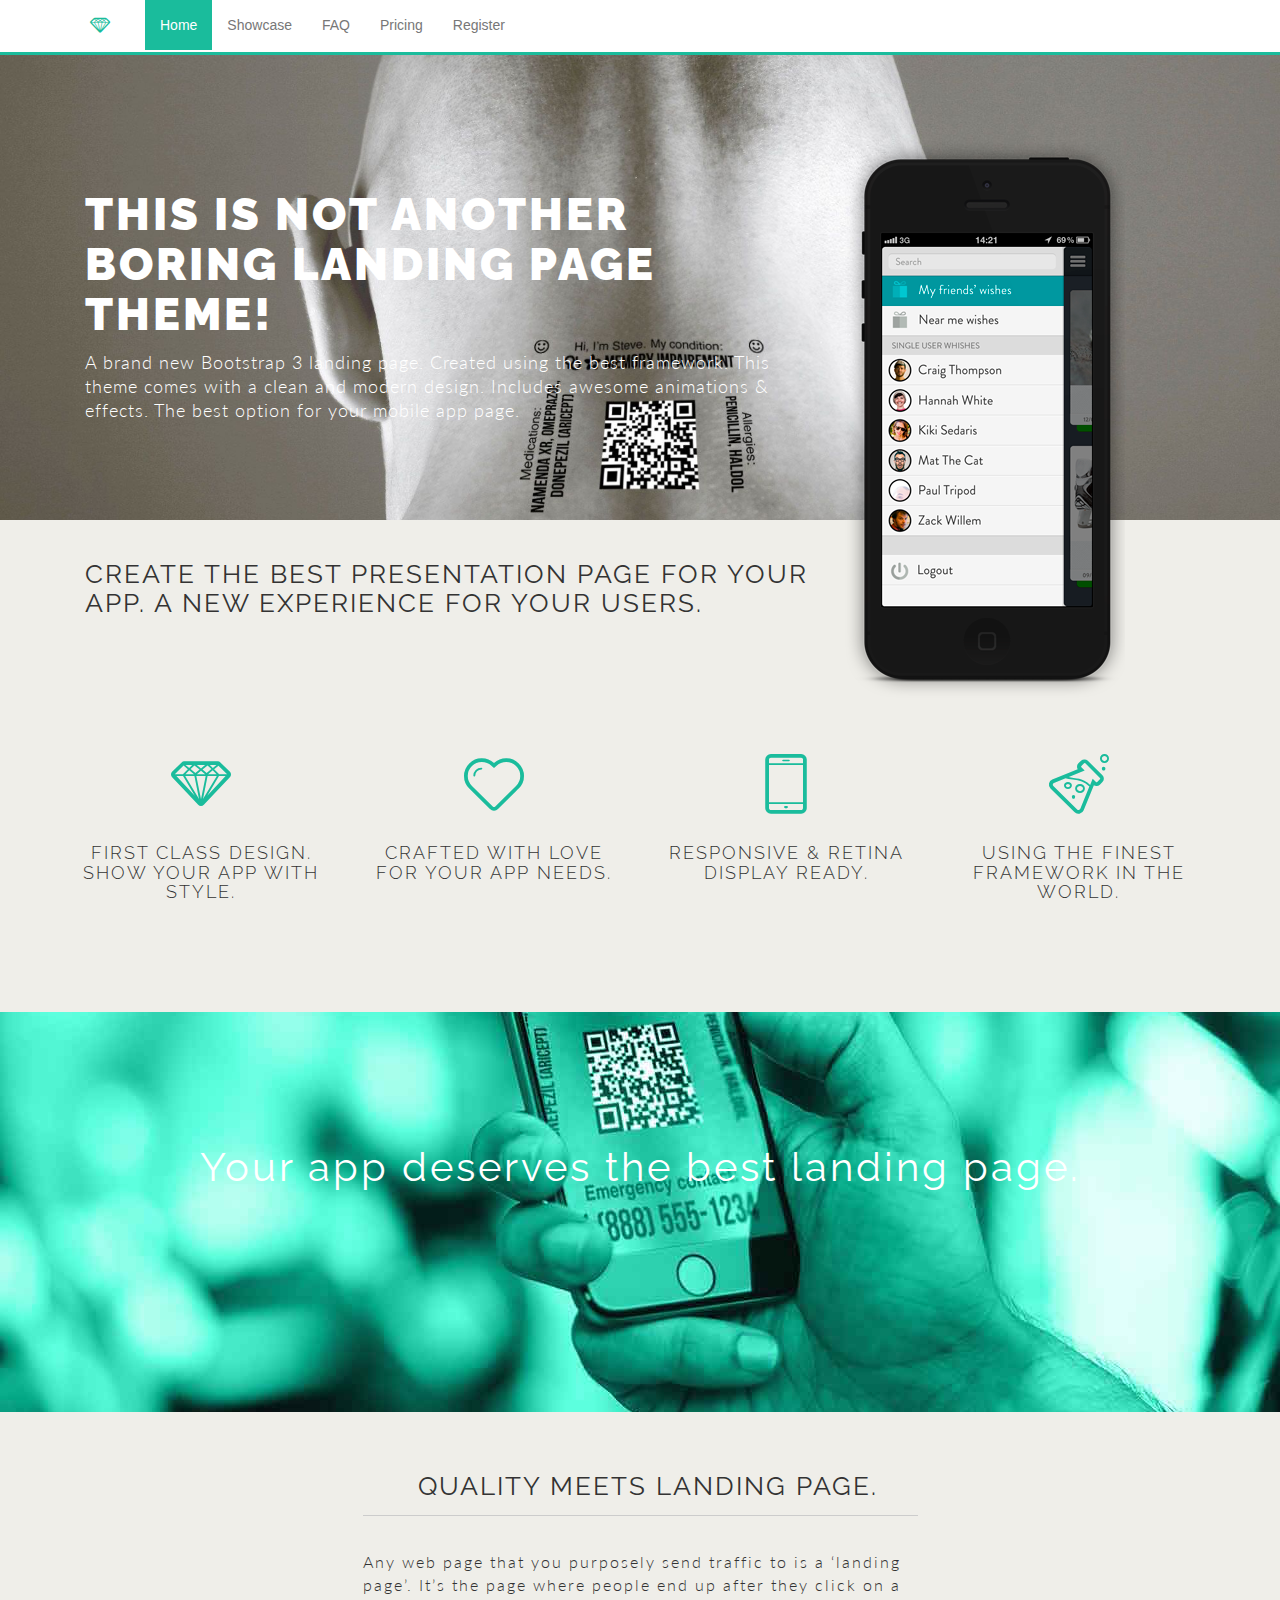
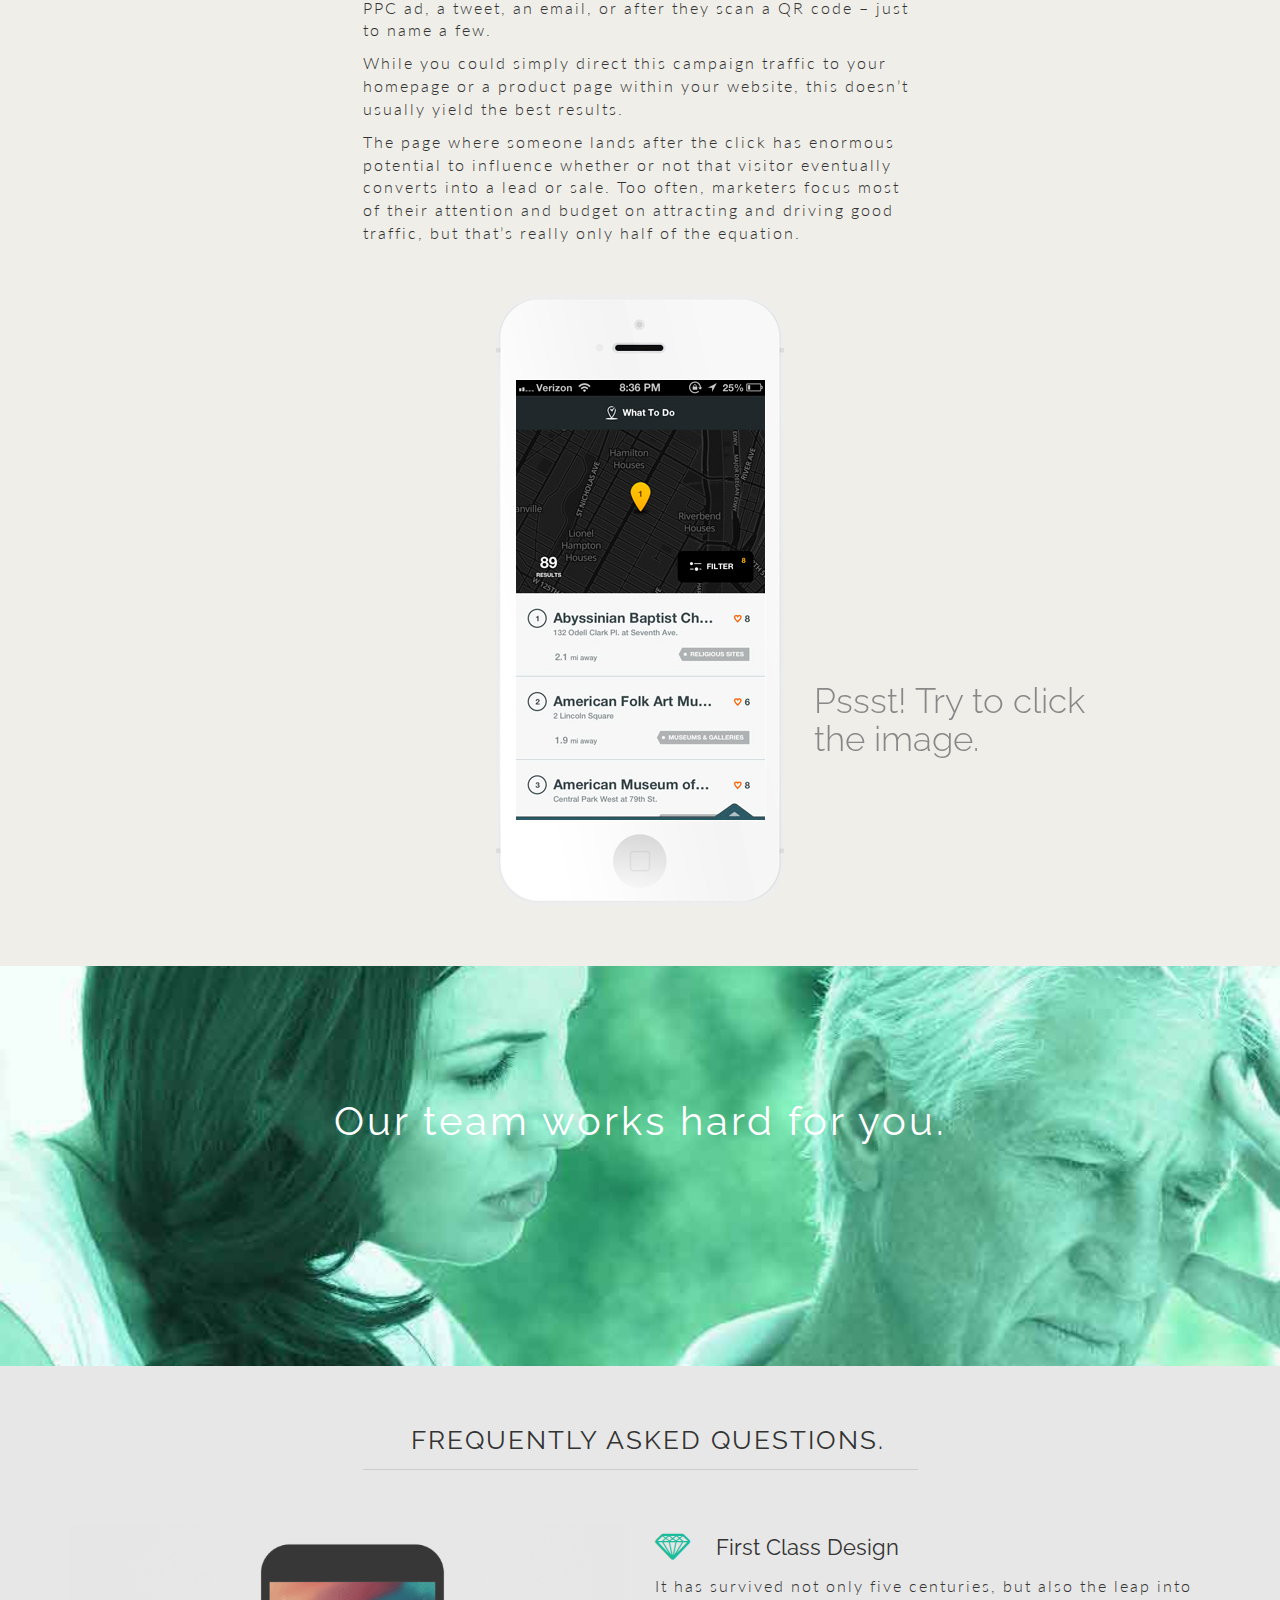
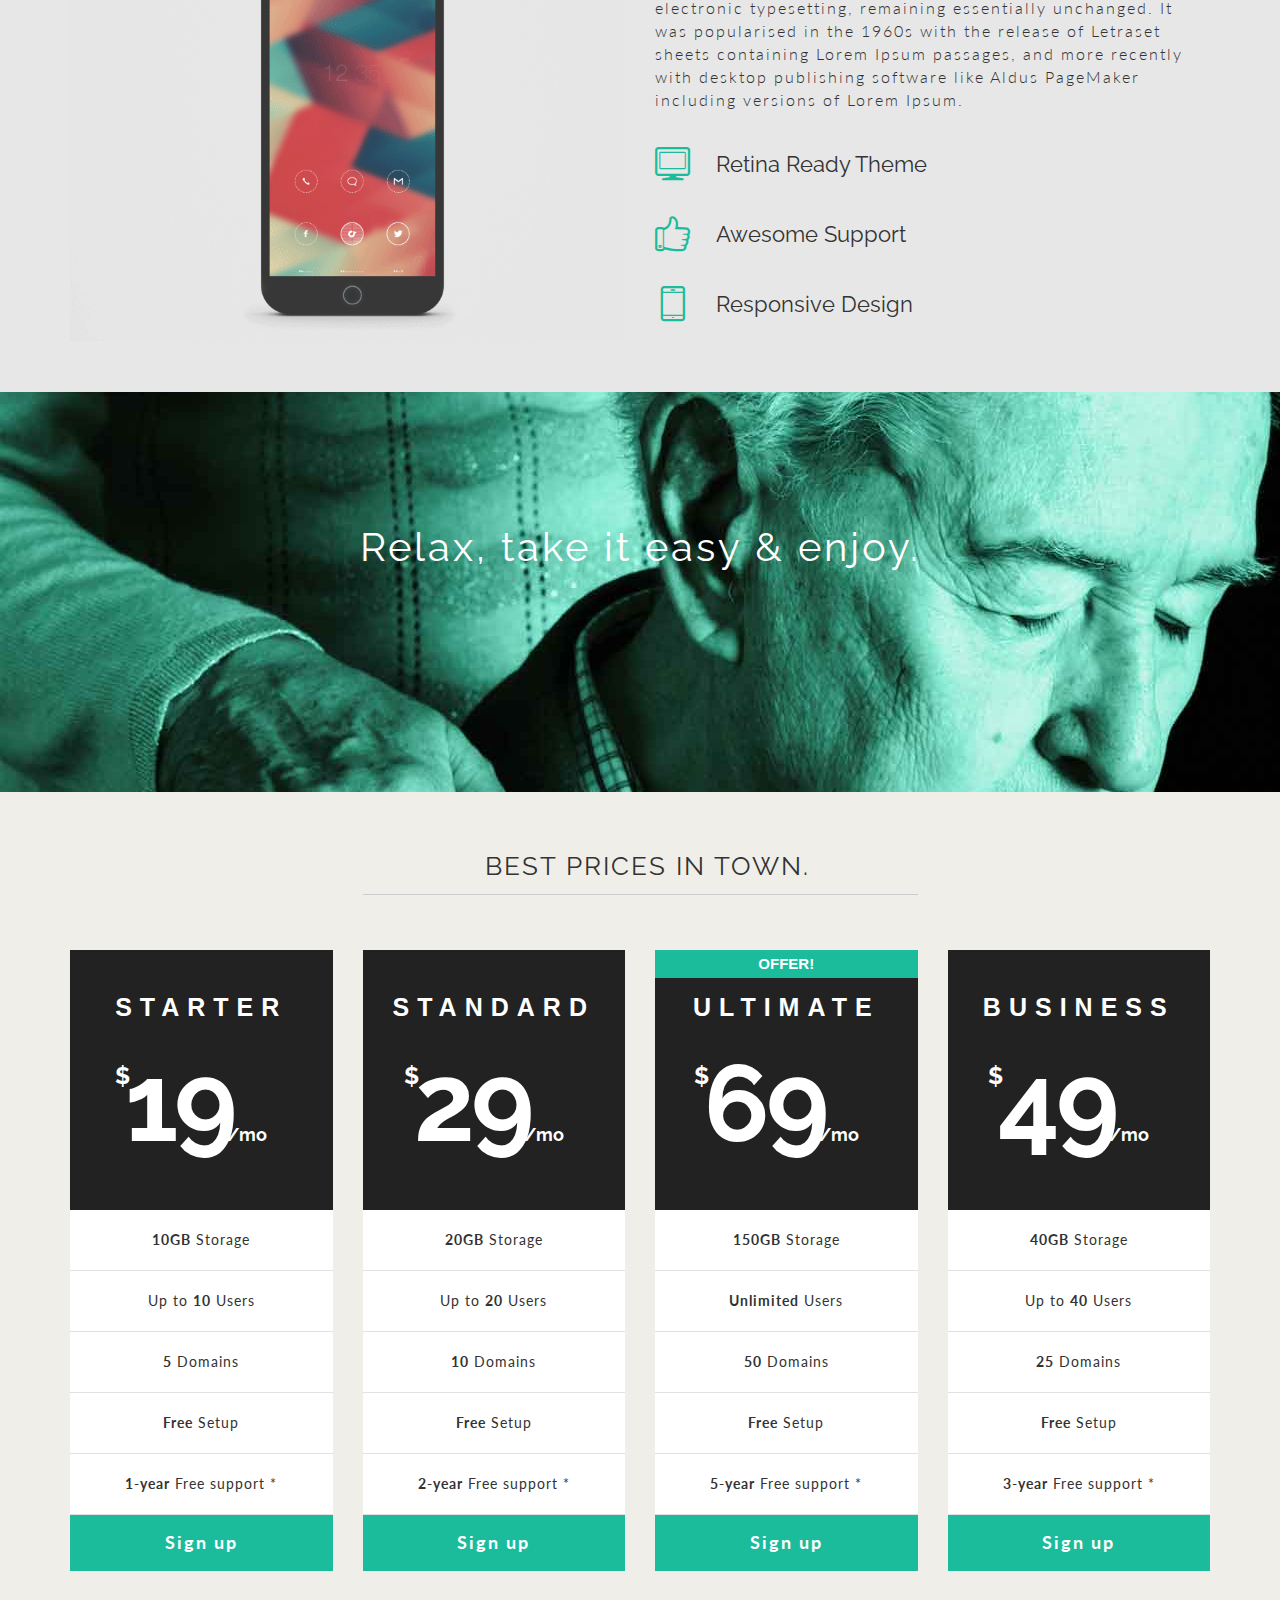
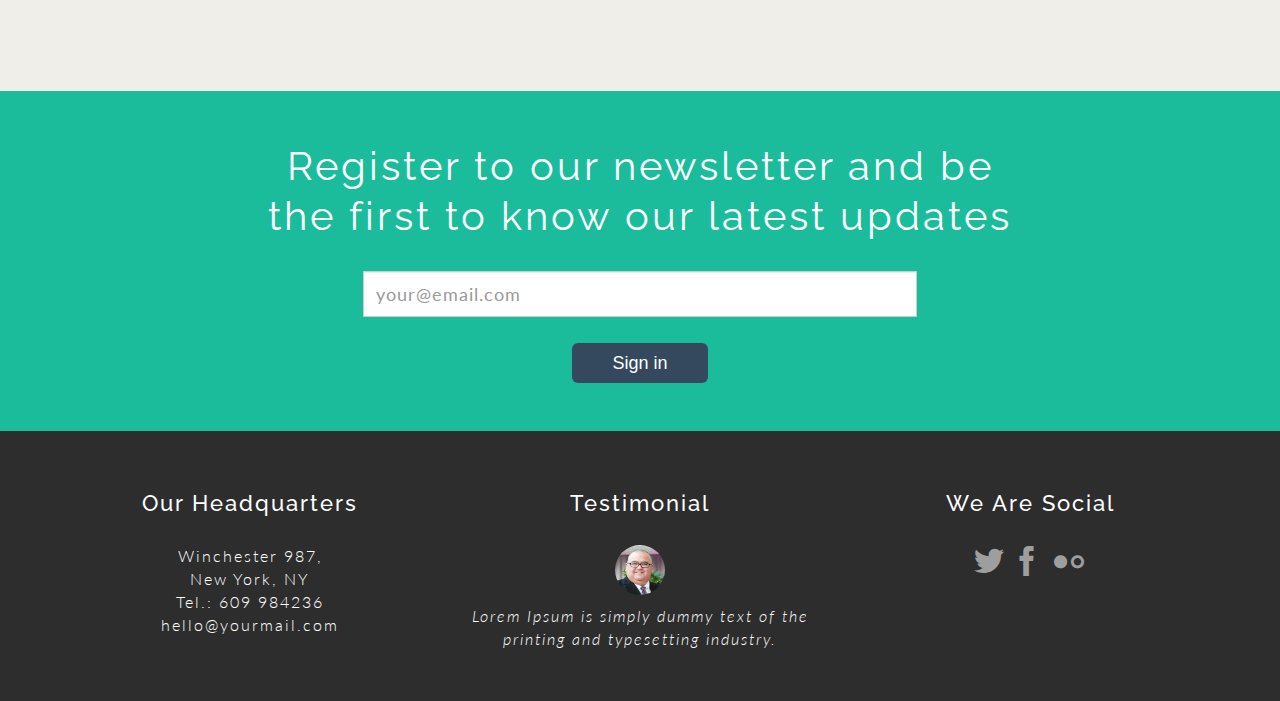
<file: index.html>
<!DOCTYPE html>
<html lang="en">
  <head>
    <meta charset="utf-8">
    <meta name="viewport" content="width=device-width, initial-scale=1.0">
    <meta name="description" content="">
    <meta name="author" content="">
    <link rel="shortcut icon" href="../../assets/ico/favicon.png">

    <title>Diamond - Bootstrap 3 App Landing</title>

    <!-- Bootstrap core CSS -->
    <link href="assets/css/bootstrap.css" rel="stylesheet">

    <!-- Custom styles for this template -->
    <link href="assets/css/main.css" rel="stylesheet">
	<link href="assets/css/linecons.css" rel="stylesheet">
    <link rel="stylesheet" href="assets/css/icomoon.css">
    
    <link href='http://fonts.googleapis.com/css?family=Lato:100,300,400,700,300italic,400italic' rel='stylesheet' type='text/css'>
    <link href='http://fonts.googleapis.com/css?family=Raleway:100,400,300,700' rel='stylesheet' type='text/css'>

    <!-- HTML5 shim and Respond.js IE8 support of HTML5 elements and media queries -->
    <!--[if lt IE 9]>
      <script src="../../assets/js/html5shiv.js"></script>
      <script src="../../assets/js/respond.min.js"></script>
    <![endif]-->
  </head>

  <body data-spy="scroll" data-offset="0" data-target="#navbar-main">

    <!-- Fixed navbar -->
    <div id="navbar-main">
    <div class="navbar navbar-default navbar-fixed-top">
      <div class="container">
        <div class="navbar-header">
          <button type="button" class="navbar-toggle" data-toggle="collapse" data-target=".navbar-collapse">
            <span class="icon-bar"></span>
            <span class="icon-bar"></span>
            <span class="icon-bar"></span>
          </button>
          <a class="navbar-brand"><licon class="li_diamond"></licon></a>
        </div>
        <div class="navbar-collapse collapse">
          <ul class="nav navbar-nav">
            <li class="active"><a href="#home" class="smoothScroll">Home</a></li>
            <li><a href="#showcase" class="smoothScroll">Showcase</a></li>
            <li><a href="#faq" class="smoothScroll">FAQ</a></li>
            <li><a href="#pricing" class="smoothScroll">Pricing</a></li>
            <li><a href="#register" class="smoothScroll">Register</a></li>
          </ul>
        </div><!--/.nav-collapse -->
      </div>
    </div>
    </div>
    

	<!-- ========== HEADERWRAP ========== -->
	<section id="home" name="home" class="scrollspy"></section>
	<div id="headerwrap">
		<div class="container">
			<div class="col-lg-8">
				<h1>THIS IS NOT ANOTHER BORING LANDING PAGE THEME!</h1>
				<p class="hidden-xs">A brand new Bootstrap 3 landing page. Created using the best framework. This theme comes with a clean and modern design. Includes awesome animations & effects. The best option for your mobile app page.</p>
			</div><!-- col-lg-4 -->
			<div class="col-lg-4" >
				<div class="phonefront">
					<img class="img-responsive" src="assets/img/320x612.png">
				</div>
			</div><!-- col-lg-4 -->
		</div><!-- container -->
	</div><!-- headerwrap -->
	
	
	<!-- ========== WELCOME TEXT ========== -->
    <div class="container">
    	<div class="row">
    		<br>
    		<div class="col-lg-8">
    			<h2>CREATE THE BEST PRESENTATION PAGE FOR YOUR APP. A NEW EXPERIENCE FOR YOUR USERS.</h2>
    		</div>
			<div class="col-lg-4">
			</div>
    	</div><!-- row -->
    </div> <!-- /container -->
    
    
    
	<!-- ========== FEATURES SECTION ========== -->
    <div class="container features">
    	<div class="row">
    		<div class="col-lg-3">
    			<licon class="li_diamond"></licon>
    			<h4>FIRST CLASS DESIGN. SHOW YOUR APP WITH STYLE.</h4>
    		</div><!-- col-lg-3 -->
    		<div class="col-lg-3">
    			<licon class="li_heart"></licon>
    			<h4>CRAFTED WITH LOVE FOR YOUR APP NEEDS.</h4>
    		</div><!-- col-lg-3 -->
    		<div class="col-lg-3">
    			<licon class="li_phone"></licon>
    			<h4>RESPONSIVE & RETINA DISPLAY READY.</h4>
    		</div><!-- col-lg-3 -->
    		<div class="col-lg-3">
    			<licon class="li_lab"></licon>
    			<h4>USING THE FINEST FRAMEWORK IN THE WORLD.</h4>
    		</div><!-- col-lg-3 -->
    	</div><!-- features -->
    </div><!-- container -->
    


	<!-- ========== SECTION DIVIDER 01 ========== -->
	<div id="section01">
		<div class="container">
			<h1>Your app deserves the best landing page.</h1>
		</div><!-- container -->
	</div><!-- section01 -->
	



	<!-- ========== APP SHOWCASE ========== -->
	<section id="showcase" name="showcase" class="scrollspy"></section>
	<div class="container">
		<div class="row">
		<br>
		<br>
			<div class="col-lg-6 col-lg-offset-3">
				<h2 class="centered">QUALITY MEETS LANDING PAGE.</h2>
				<hr>
				<br>
				<p>Any web page that you purposely send traffic to is a ‘landing page’. It’s the page where people end up after they click on a PPC ad, a tweet, an email, or after they scan a QR code – just to name a few.</p> 
				<p>While you could simply direct this campaign traffic to your homepage or a product page within your website, this doesn’t usually yield the best results.</p> 
				<p>The page where someone lands after the click has enormous potential to influence whether or not that visitor eventually converts into a lead or sale. Too often, marketers focus most of their attention and budget on attracting and driving good traffic, but that’s really only half of the equation.</p>
			</div><!-- col-lg-6 -->
		</div><!-- row -->	
			
		<br>
		<br>
		<div id="ac-wrapper" class="ac-wrapper">
			<div class="ac-device">
				<a href="#"><img src="assets/img/screens/screen4.jpg"/></a>
				<h3 class="ac-title">Pssst! Try to click the image.</h3>
			</div>
			<div class="ac-grid">
				<a href="#"><img src="assets/img/screens/screen2.jpg"/><span>Awesome showcase script.</span></a>
				<a href="#"><img src="assets/img/screens/screen1.jpg"/><span>Ideal for any app.</span></a>
				<a href="#"><img src="assets/img/screens/screen3.jpg"/><span>Truly fashion design.</span></a>
				<a href="#"><img src="assets/img/screens/screen4.jpg"/><span>It's cool, you know it.</span></a>
			</div>
		</div><!-- ac-wrapper -->
		<br>
		<br>
		<br>	
	</div><!-- container -->
	
	
	
	<!-- ========== SECTION DIVIDER 02 ========== -->
	<div id="section02">
		<div class="container">
			<h1>Our team works hard for you.</h1>
		</div><!-- container -->
	</div><!-- section02 -->
	
	
	
	<!-- ========== FAQ SECTION ========== -->
	<section id="faq" name="faq" class="scrollspy"></section>
	<div id="faqsection">
		<div class="container">
			<div class="row">
			<br>
			<br>
				<div class="col-lg-6 col-lg-offset-3">
					<h2 class="centered">FREQUENTLY ASKED QUESTIONS.</h2>
					<hr>
					<br>
					<br>
				</div><!-- col-lg-6 -->
				<div class="col-lg-6" style="text-align: left">
					<img class="img-responsive" src="assets/img/animation.gif">
				</div><!-- col-lg-6 -->
			
				<!-- ACCORDION -->
				<div class="col-lg-6 faq">
		            <div class="accordion" id="accordion2">
		                <div class="accordion-group">
		                    <div class="accordion-heading">
		                        <a class="accordion-toggle" data-toggle="collapse" data-parent="#accordion2" href="#collapseOne">
		                        <licon class="li_diamond"></licon> First Class Design
		                        </a>
		                    </div><!-- /accordion-heading -->
		                    <div id="collapseOne" class="accordion-body collapse in">
		                        <div class="accordion-inner">
								<p>It has survived not only five centuries, but also the leap into electronic typesetting, remaining essentially unchanged. It was popularised in the 1960s with the release of Letraset sheets containing Lorem Ipsum passages, and more recently with desktop publishing software like Aldus PageMaker including versions of Lorem Ipsum.</p>
								</div><!-- /accordion-inner -->
		                    </div><!-- /collapse -->
		                </div><!-- /accordion-group -->
		                <br>
		
		                <div class="accordion-group">
		                    <div class="accordion-heading">
		                        <a class="accordion-toggle" data-toggle="collapse" data-parent="#accordion2" href="#collapseTwo">
		                        <licon class="li_display"></licon> Retina Ready Theme
		                        </a>
		                    </div>
		                    <div id="collapseTwo" class="accordion-body collapse">
		                        <div class="accordion-inner">
								<p>It has survived not only five centuries, but also the leap into electronic typesetting, remaining essentially unchanged. It was popularised in the 1960s with the release of Letraset sheets containing Lorem Ipsum passages, and more recently with desktop publishing software like Aldus PageMaker including versions of Lorem Ipsum.</p>
								</div><!-- /accordion-inner -->
		                    </div><!-- /collapse -->
		                </div><!-- /accordion-group -->
		                <br>
		
		                 <div class="accordion-group">
		                    <div class="accordion-heading">
		                        <a class="accordion-toggle" data-toggle="collapse" data-parent="#accordion2" href="#collapseThree">
		                        <licon class="li_like"></licon> Awesome Support
		                        </a>
		                    </div>
		                    <div id="collapseThree" class="accordion-body collapse">
		                        <div class="accordion-inner">
								<p>It has survived not only five centuries, but also the leap into electronic typesetting, remaining essentially unchanged. It was popularised in the 1960s with the release of Letraset sheets containing Lorem Ipsum passages, and more recently with desktop publishing software like Aldus PageMaker including versions of Lorem Ipsum.</p>
								</div><!-- /accordion-inner -->
		                    </div><!-- /collapse -->
		                </div><!-- /accordion-group -->
		                <br>
		                
		                 <div class="accordion-group">
		                    <div class="accordion-heading">
		                        <a class="accordion-toggle" data-toggle="collapse" data-parent="#accordion2" href="#collapseFour">
		                        <licon class="li_phone"></licon> Responsive Design
		                        </a>
		                    </div>
		                    <div id="collapseFour" class="accordion-body collapse">
		                        <div class="accordion-inner">
								<p>It has survived not only five centuries, but also the leap into electronic typesetting, remaining essentially unchanged. It was popularised in the 1960s with the release of Letraset sheets containing Lorem Ipsum passages, and more recently with desktop publishing software like Aldus PageMaker including versions of Lorem Ipsum.</p>
								</div><!-- /accordion-inner -->
		                    </div><!-- /collapse -->
		                </div><!-- /accordion-group -->
		                <br>			
					</div><!-- Accordion -->
				</div><!-- col-lg-6 -->
			</div><!-- row -->
		</div><!-- container -->
		<br>
		<br>
	</div><!-- faqsection -->
	

	
	<!-- ========== SECTION DIVIDER 03 ========== -->
	<div id="section03">
		<div class="container">
			<h1>Relax, take it easy & enjoy.</h1>
		</div><!-- container -->
	</div><!-- section03 -->
	


	<!-- ========== PRICING LIST ========== -->
	<section id="pricing" name="pricing" class="scrollspy"></section>
	<div class="container" id="pricing" name="pricing">
	<br>
		<div class="row">
			<br>
			<div class="col-lg-6 col-lg-offset-3">
				<h2 class="centered">BEST PRICES IN TOWN.</h2>
				<hr>
				<br>
				<br>
			</div><!-- col-lg-6 -->
		</div><!-- /row -->
		
		<div class="row">
			<div class="col-lg-3">
                <!-- START PRICING TABLE -->
                <div class="pricing-option">
                    <div class="pricing-top">
                        <span class="pricing-edition">Starter</span>
                        <span class="price">
                            <sup>$</sup>
                            <span class="price-amount">19</span>
                            <small>/mo</small>
                        </span>
                    </div>
                    <ul>
                        <li><strong>10GB</strong> Storage</li>
                        <li>Up to <strong>10</strong> Users</li>
                        <li><strong>5</strong> Domains</li>
                        <li><strong>Free</strong> Setup</li>
                        <li><strong>1-year</strong> Free support *</li>
                    </ul>
                    <a href="index.html#" class="pricing-signup">Sign up</a>
                </div><!-- /pricing-option -->
                <!-- END PRICING TABLE -->
			</div><!-- /col -->
			
			<div class="col-lg-3">
                <!-- START PRICING TABLE -->
                <div class="pricing-option">
                    <div class="pricing-top">
                        <span class="pricing-edition">Standard</span>
                        <span class="price">
                            <sup>$</sup>
                            <span class="price-amount">29</span>
                            <small>/mo</small>
                        </span>
                    </div>
                    <ul>
                        <li><strong>20GB</strong> Storage</li>
                        <li>Up to <strong>20</strong> Users</li>
                        <li><strong>10</strong> Domains</li>
                        <li><strong>Free</strong> Setup</li>
                        <li><strong>2-year</strong> Free support *</li>
                    </ul>
                    <a href="index.html#" class="pricing-signup">Sign up</a>
                </div><!-- /pricing-option -->
                <!-- END PRICING TABLE -->
			</div><!-- /col -->
			
			<div class="col-lg-3">
                <!-- START PRICING TABLE -->
                <div class="pricing-option">
                    <div class="pricing-top">
                        <span class="special-label">OFFER!</span>
                        <span class="pricing-edition">Ultimate</span>
                        <span class="price">
                            <sup>$</sup>
                            <span class="price-amount">69</span>
                            <small>/mo</small>
                        </span>
                    </div>
                    <ul>
                        <li><strong>150GB</strong> Storage</li>
                        <li><strong>Unlimited</strong> Users</li>
                        <li><strong>50</strong> Domains</li>
                        <li><strong>Free</strong> Setup</li>
                        <li><strong>5-year</strong> Free support *</li>
                    </ul>
                    <a href="index.html#" class="pricing-signup">Sign up</a>
                </div><!-- /pricing-option -->
                <!-- END PRICING TABLE -->
			</div><!-- /col -->
			
			<div class="col-lg-3">
                <!-- START PRICING TABLE -->
                <div class="pricing-option">
                    <div class="pricing-top">
                        <span class="pricing-edition">Business</span>
                        <span class="price">
                            <sup>$</sup>
                            <span class="price-amount">49</span>
                            <small>/mo</small>
                        </span>
                    </div><!-- /pricing-top -->
                    <ul>
                        <li><strong>40GB</strong> Storage</li>
                        <li>Up to <strong>40</strong> Users</li>
                        <li><strong>25</strong> Domains</li>
                        <li><strong>Free</strong> Setup</li>
                        <li><strong>3-year</strong> Free support *</li>
                    </ul>
                    <a href="index.html#" class="pricing-signup">Sign up</a>
                </div><!-- /pricing-option -->
                <!-- END PRICING TABLE -->
			</div><!-- /col -->
			
		</div><!-- /row -->
		<br>
		<br>
	</div><!-- Container -->
	
	
	<!-- ========== Register Wrap ========== -->
	<section id="register" name="register" class="scrollspy"></section>
	<div id="registerwrap">
		<div class="container">
			<div class="row">
				<div class="col-lg-8 col-lg-offset-2">
					<h1>Register to our newsletter and be the first to know our latest updates</h1>
					<br>
				</div>
			</div>	
			
			<div class="row">
				<div class="col-lg-offset-3 col-lg-9">
					<form class="form-horizontal" role="form">
					  <div class="form-group">
					    <div class="col-lg-8">
					      <input type="email" class="form-control" id="inputEmail1" placeholder="your@email.com">
					    </div>
					  </div>
					  <div class="form-group">
					    <div class="col-lg-8 centered">
					    <br>
					      <a type="submit" class="btn-lg btn-theme">Sign in</a>
					    </div>
					  </div>
					</form>
				</div>	<!-- col-lg-9 -->		
			
			</div><!-- row -->
			<br>
			<br>
		</div><!-- Container -->
	</div><!-- registerwrap -->
	
	
	
	<div id="footerwrap">
		<div class="container">
			<div class="row">
				<div class="col-lg-4 centered">
					<h3>Our Headquarters</h3>
					<br>
					<p>Winchester 987, <br/>
					   New York, NY <br/>
					   Tel.: 609 984236 <br/>
					   hello@yourmail.com
					</p>
				</div>
				
				<div class="col-lg-4 centered">
					<h3>Testimonial</h3>
					<br>
					<p><img class="centered img-circle" src="assets/img/pic.jpg" alt="" width="50px" height="50px"></p>
					<p><i>Lorem Ipsum is simply dummy text of the printing and typesetting industry.</i></p>
				</div>
				
				<div class="col-lg-4 centered">
					<h3>We Are Social</h3>
					<br>
					<p><a href="#" class="icon icon-twitter"></a>  <a href="#" class="icon icon-facebook"> <a href="#" class="icon icon-flickr"></a></a></p>
				</div>
			
			</div>
			<br>
			<br>
		</div>
	</div>
	

    <!-- Bootstrap core JavaScript
    ================================================== -->
    <!-- Placed at the end of the document so the pages load faster -->
    <script type="text/javascript" src="assets/js/jquery.min.js"></script>
    <script type="text/javascript" src="assets/js/bootstrap.min.js"></script>
	<script type="text/javascript" src="assets/js/appshowcase.js"></script>
    <script type="text/javascript" src="assets/js/smoothscroll.js"></script> 
	<script type="text/javascript" src="assets/js/jquery-func.js"></script>
	<script type="text/javascript" src="assets/js/retina.js"></script>
	<script>
		$(function() {
			AppShowcase.init();
		});
	</script>
  </body>
</html>
</file>
<file: assets/css/linecons.css>
@font-face {
	font-family: 'linecons';
	src:url('fonts/linecons.eot');
}
@font-face {
	font-family: 'linecons';
	src: url([data-uri]) format('svg'),
		 url([data-uri]) format('truetype');
	font-weight: normal;
	font-style: normal;
}

/* Use the following CSS code if you want to use data attributes for inserting your icons */
[data-icon]:before {
	font-family: 'linecons';
	content: attr(data-icon);
	speak: none;
	font-weight: normal;
	line-height: 1;
	-webkit-font-smoothing: antialiased;
}

/* Use the following CSS code if you want to have a class per icon */
[class^="li_"]:before, [class*=" li_"]:before {
	font-family: 'linecons';
	font-style: normal;
	speak: none;
	font-weight: normal;
	line-height: 1;
	-webkit-font-smoothing: antialiased;
}
.li_heart:before {
	content: "\e000";
}
.li_cloud:before {
	content: "\e001";
}
.li_star:before {
	content: "\e002";
}
.li_tv:before {
	content: "\e003";
}
.li_sound:before {
	content: "\e004";
}
.li_video:before {
	content: "\e005";
}
.li_trash:before {
	content: "\e006";
}
.li_user:before {
	content: "\e007";
}
.li_key:before {
	content: "\e008";
}
.li_search:before {
	content: "\e009";
}
.li_settings:before {
	content: "\e00a";
}
.li_camera:before {
	content: "\e00b";
}
.li_tag:before {
	content: "\e00c";
}
.li_lock:before {
	content: "\e00d";
}
.li_bulb:before {
	content: "\e00e";
}
.li_pen:before {
	content: "\e00f";
}
.li_diamond:before {
	content: "\e010";
}
.li_display:before {
	content: "\e011";
}
.li_location:before {
	content: "\e012";
}
.li_eye:before {
	content: "\e013";
}
.li_bubble:before {
	content: "\e014";
}
.li_stack:before {
	content: "\e015";
}
.li_cup:before {
	content: "\e016";
}
.li_phone:before {
	content: "\e017";
}
.li_news:before {
	content: "\e018";
}
.li_mail:before {
	content: "\e019";
}
.li_like:before {
	content: "\e01a";
}
.li_photo:before {
	content: "\e01b";
}
.li_note:before {
	content: "\e01c";
}
.li_clock:before {
	content: "\e01d";
}
.li_paperplane:before {
	content: "\e01e";
}
.li_params:before {
	content: "\e01f";
}
.li_banknote:before {
	content: "\e020";
}
.li_data:before {
	content: "\e021";
}
.li_music:before {
	content: "\e022";
}
.li_megaphone:before {
	content: "\e023";
}
.li_study:before {
	content: "\e024";
}
.li_lab:before {
	content: "\e025";
}
.li_food:before {
	content: "\e026";
}
.li_t-shirt:before {
	content: "\e027";
}
.li_fire:before {
	content: "\e028";
}
.li_clip:before {
	content: "\e029";
}
.li_shop:before {
	content: "\e02a";
}
.li_calendar:before {
	content: "\e02b";
}
.li_vallet:before {
	content: "\e02c";
}
.li_vynil:before {
	content: "\e02d";
}
.li_truck:before {
	content: "\e02e";
}
.li_world:before {
	content: "\e02f";
}
</file>
<file: assets/css/icomoon.css>
@font-face {
	font-family: 'icomoon';
	src:url('icomoon/icomoon.eot');
	src:url('icomoon/icomoon-.eot#iefix') format('embedded-opentype'),
		url('icomoon/icomoon.woff') format('woff'),
		url('icomoon/icomoon.ttf') format('truetype'),
		url('comoon/icomoon.svg.txt#icomoon') format('svg');
	font-weight: normal;
	font-style: normal;
}

/* Use the following CSS code if you want to use data attributes for inserting your icons */
[data-icon]:before {
	font-family: 'icomoon';
	content: attr(data-icon);
	speak: none;
	font-weight: normal;
	font-variant: normal;
	text-transform: none;
	line-height: 1;
	-webkit-font-smoothing: antialiased;
}

/* Use the following CSS code if you want to have a class per icon */
/*
Instead of a list of all class selectors,
you can use the generic selector below, but it's slower:
[class*="icon-"] {
*/
.icon-cancel-circle, .icon-puzzle, .icon-lamp, .icon-wand, .icon-vector, .icon-menu, .icon-close, .icon-twitter, .icon-facebook, .icon-vimeo, .icon-dribbble, .icon-mug, .icon-droplet, .icon-puzzle-2, .icon-target, .icon-dice, .icon-map, .icon-location, .icon-box-add, .icon-phone, .icon-phone-2, .icon-phone-3, .icon-tumblr, .icon-forrst, .icon-feed, .icon-pinterest, .icon-clock, .icon-bubble, .icon-screen, .icon-screen-2, .icon-laptop, .icon-mobile, .icon-mobile-2, .icon-tablet, .icon-tv, .icon-pencil, .icon-new-tab, .icon-quotes-left, .icon-user, .icon-bubble-2, .icon-google-plus, .icon-instagram, .icon-youtube, .icon-flickr, .icon-deviantart, .icon-github, .icon-blogger, .icon-soundcloud, .icon-lastfm, .icon-file, .icon-images, .icon-arrow-right, .icon-arrow-left, .icon-bubble-3, .icon-envelop, .icon-compass, .icon-spinner, .icon-spinner-2, .icon-spinner-3, .icon-play, .icon-pause, .icon-arrow-up-left, .icon-arrow-right-2, .icon-arrow-down-right, .icon-arrow-down, .icon-arrow-left-2, .icon-arrow-up, .icon-arrow-up-right, .icon-arrow-down-left, .icon-stopwatch, .icon-pushpin, .icon-compass-2, .icon-history, .icon-clock-2, .icon-alarm, .icon-earth, .icon-globe, .icon-target-2, .icon-car, .icon-truck, .icon-fire, .icon-lab, .icon-dumbbell, .icon-rocket, .icon-meter, .icon-dashboard, .icon-meter-fast, .icon-hammer, .icon-trophy, .icon-trophy-star, .icon-eye, .icon-eye-2, .icon-fan, .icon-sun, .icon-airplane, .icon-cogs, .icon-anchor, .icon-shield, .icon-lightning, .icon-power, .icon-pyramid, .icon-road, .icon-ladder, .icon-hammer-2, .icon-cube, .icon-cube-2, .icon-camera, .icon-piano, .icon-movie, .icon-connection, .icon-knight, .icon-diamonds, .icon-stack, .icon-folder-remove, .icon-folder-open, .icon-cart-checkout, .icon-cart, .icon-tag, .icon-basket, .icon-support, .icon-phone-4, .icon-reply, .icon-flip, .icon-database, .icon-database-2, .icon-calendar, .icon-calendar-2, .icon-keyboard, .icon-user-plus, .icon-users, .icon-bubble-forward, .icon-bubble-up, .icon-bubble-last, .icon-bubble-link, .icon-bubble-check, .icon-bubble-quote, .icon-lock, .icon-user-plus-2, .icon-user-minus, .icon-lock-2, .icon-paw, .icon-accessibility, .icon-eye-blocked, .icon-download, .icon-smiley, .icon-thumbs-down, .icon-yin-yang, .icon-remove, .icon-bars, .icon-pie, .icon-plus-circle, .icon-sad, .icon-shocked, .icon-neutral, .icon-checkmark, .icon-volume-low, .icon-arrow-down-2, .icon-volume0, .icon-bookmarks, .icon-arrow-left-3, .icon-radio-unchecked, .icon-sigma, .icon-strikethrough, .icon-backspace, .icon-filter, .icon-arrow-up-right-2, .icon-arrow-up-right-3, .icon-file-zip, .icon-home, .icon-blog, .icon-camera-2, .icon-file-2, .icon-copy, .icon-cart-plus, .icon-music, .icon-lock-3, .icon-zoom-out, .icon-user-block, .icon-search, .icon-zoom-in, .icon-bubble-notification, .icon-storage, .icon-grid, .icon-grid-2, .icon-signup, .icon-switch, .icon-volume-high, .icon-volume-medium, .icon-arrow-left-4, .icon-play-2, .icon-point-up, .icon-heart, .icon-heart-2, .icon-star, .icon-star-2, .icon-star-3, .icon-star-4, .icon-star-5, .icon-star-6, .icon-heart-3, .icon-weather-snow, .icon-weather-lightning, .icon-heart-4, .icon-weather-rain, .icon-windy, .icon-paypal, .icon-paypal-2, .icon-paypal-3, .icon-yelp, .icon-html5, .icon-css3, .icon-html5-2, .icon-stumbleupon, .icon-stumbleupon-2, .icon-wordpress, .icon-joomla, .icon-wordpress-2, .icon-github-2, .icon-github-3, .icon-volume-mute, .icon-volume-mute-2, .icon-volume-increase, .icon-volume-decrease, .icon-tongue, .icon-question, .icon-male, .icon-medal, .icon-key, .icon-contract, .icon-bubbles, .icon-file-3, .icon-file-4, .icon-pencil-2, .icon-headphones, .icon-film, .icon-film-2, .icon-mic, .icon-radio, .icon-settings, .icon-pie-2, .icon-inject, .icon-zoom-in-2, .icon-bubble-notification-2, .icon-link, .icon-brightness-contrast, .icon-flag, .icon-upload, .icon-skull, .icon-leaf, .icon-apple-fruit, .icon-food, .icon-cake, .icon-food-2, .icon-gift, .icon-balloon, .icon-medal-2, .icon-rating, .icon-rating-2, .icon-rating-3, .icon-steps, .icon-flower, .icon-remove-2, .icon-briefcase, .icon-briefcase-2, .icon-grid-3, .icon-sun-glasses, .icon-tree, .icon-tree-2, .icon-exit, .icon-evil, .icon-people, .icon-cool, .icon-thumbs-up, .icon-bed, .icon-bed-2, .icon-brightness-low, .icon-heart-broken, .icon-sun-2, .icon-umbrella, .icon-warning, .icon-move, .icon-point-left, .icon-point-down, .icon-point-right, .icon-question-2, .icon-notification, .icon-radio-checked, .icon-checkbox-partial, .icon-checkbox-unchecked, .icon-checkbox-checked, .icon-command, .icon-pen, .icon-quill, .icon-quill-2, .icon-wand-2, .icon-tools, .icon-eye-3, .icon-moon, .icon-contrast, .icon-eye-4, .icon-eye-5, .icon-user-block-2, .icon-bubble-paperclip, .icon-drawer, .icon-drawer-2, .icon-watch, .icon-archive, .icon-cabinet, .icon-clock-3, .icon-clock-4, .icon-connection-2, .icon-new, .icon-play-3, .icon-marker, .icon-movie-2, .icon-podcast, .icon-share, .icon-scissors, .icon-scissors-2, .icon-subscript, .icon-rulers, .icon-filter-2, .icon-loop, .icon-loop-2, .icon-shuffle, .icon-shuffle-2, .icon-loop-3, .icon-loop-4, .icon-plus, .icon-enter, .icon-angry, .icon-attachment, .icon-download-2, .icon-upload-2, .icon-thumbs-up-2, .icon-glasses, .icon-glasses-2, .icon-stats-up, .icon-bottle, .icon-bars-2, .icon-cog, .icon-bubble-dots, .icon-upload-3, .icon-download-3, .icon-location-2, .icon-location-3, .icon-location-4, .icon-envelop-2, .icon-coin, .icon-ticket {
	font-family: 'icomoon';
	speak: none;
	font-style: normal;
	font-weight: normal;
	font-variant: normal;
	text-transform: none;
	line-height: 1;
	-webkit-font-smoothing: antialiased;
}
.icon-cancel-circle:before {
	content: "\e000";
}
.icon-puzzle:before {
	content: "\e001";
}
.icon-lamp:before {
	content: "\e002";
}
.icon-wand:before {
	content: "\e003";
}
.icon-vector:before {
	content: "\e004";
}
.icon-menu:before {
	content: "\e005";
}
.icon-close:before {
	content: "\e00b";
}
.icon-twitter:before {
	content: "\e00c";
}
.icon-facebook:before {
	content: "\e00d";
}
.icon-vimeo:before {
	content: "\e00e";
}
.icon-dribbble:before {
	content: "\e00f";
}
.icon-mug:before {
	content: "\e010";
}
.icon-droplet:before {
	content: "\e011";
}
.icon-puzzle-2:before {
	content: "\e012";
}
.icon-target:before {
	content: "\e013";
}
.icon-dice:before {
	content: "\e014";
}
.icon-map:before {
	content: "\e015";
}
.icon-location:before {
	content: "\e016";
}
.icon-box-add:before {
	content: "\e017";
}
.icon-phone:before {
	content: "\e018";
}
.icon-phone-2:before {
	content: "\e01a";
}
.icon-phone-3:before {
	content: "\e019";
}
.icon-tumblr:before {
	content: "\e01b";
}
.icon-forrst:before {
	content: "\e01c";
}
.icon-feed:before {
	content: "\e01d";
}
.icon-pinterest:before {
	content: "\e01e";
}
.icon-clock:before {
	content: "\e01f";
}
.icon-bubble:before {
	content: "\e020";
}
.icon-screen:before {
	content: "\e021";
}
.icon-screen-2:before {
	content: "\e022";
}
.icon-laptop:before {
	content: "\e023";
}
.icon-mobile:before {
	content: "\e024";
}
.icon-mobile-2:before {
	content: "\e025";
}
.icon-tablet:before {
	content: "\e026";
}
.icon-tv:before {
	content: "\e027";
}
.icon-pencil:before {
	content: "\e028";
}
.icon-new-tab:before {
	content: "\e029";
}
.icon-quotes-left:before {
	content: "\e02a";
}
.icon-user:before {
	content: "\e02b";
}
.icon-bubble-2:before {
	content: "\e02c";
}
.icon-google-plus:before {
	content: "\e02d";
}
.icon-instagram:before {
	content: "\e02e";
}
.icon-youtube:before {
	content: "\e02f";
}
.icon-flickr:before {
	content: "\e030";
}
.icon-deviantart:before {
	content: "\e031";
}
.icon-github:before {
	content: "\e032";
}
.icon-blogger:before {
	content: "\e033";
}
.icon-soundcloud:before {
	content: "\e034";
}
.icon-lastfm:before {
	content: "\e035";
}
.icon-file:before {
	content: "\e036";
}
.icon-images:before {
	content: "\e037";
}
.icon-arrow-right:before {
	content: "\e038";
}
.icon-arrow-left:before {
	content: "\e039";
}
.icon-bubble-3:before {
	content: "\e03a";
}
.icon-envelop:before {
	content: "\e03b";
}
.icon-compass:before {
	content: "\e03c";
}
.icon-spinner:before {
	content: "\e03e";
}
.icon-spinner-2:before {
	content: "\e03d";
}
.icon-spinner-3:before {
	content: "\e040";
}
.icon-play:before {
	content: "\e03f";
}
.icon-pause:before {
	content: "\e041";
}
.icon-arrow-up-left:before {
	content: "\e009";
}
.icon-arrow-right-2:before {
	content: "\e007";
}
.icon-arrow-down-right:before {
	content: "\e00a";
}
.icon-arrow-down:before {
	content: "\e006";
}
.icon-arrow-left-2:before {
	content: "\e008";
}
.icon-arrow-up:before {
	content: "\e042";
}
.icon-arrow-up-right:before {
	content: "\e043";
}
.icon-arrow-down-left:before {
	content: "\e044";
}
.icon-stopwatch:before {
	content: "\e045";
}
.icon-pushpin:before {
	content: "\e046";
}
.icon-compass-2:before {
	content: "\e047";
}
.icon-history:before {
	content: "\e048";
}
.icon-clock-2:before {
	content: "\e049";
}
.icon-alarm:before {
	content: "\e04a";
}
.icon-earth:before {
	content: "\e04b";
}
.icon-globe:before {
	content: "\e04c";
}
.icon-target-2:before {
	content: "\e04d";
}
.icon-car:before {
	content: "\e04e";
}
.icon-truck:before {
	content: "\e04f";
}
.icon-fire:before {
	content: "\e050";
}
.icon-lab:before {
	content: "\e051";
}
.icon-dumbbell:before {
	content: "\e052";
}
.icon-rocket:before {
	content: "\e053";
}
.icon-meter:before {
	content: "\e054";
}
.icon-dashboard:before {
	content: "\e055";
}
.icon-meter-fast:before {
	content: "\e056";
}
.icon-hammer:before {
	content: "\e057";
}
.icon-trophy:before {
	content: "\e058";
}
.icon-trophy-star:before {
	content: "\e059";
}
.icon-eye:before {
	content: "\e05a";
}
.icon-eye-2:before {
	content: "\e05b";
}
.icon-fan:before {
	content: "\e05c";
}
.icon-sun:before {
	content: "\e05d";
}
.icon-airplane:before {
	content: "\e05e";
}
.icon-cogs:before {
	content: "\e05f";
}
.icon-anchor:before {
	content: "\e060";
}
.icon-shield:before {
	content: "\e061";
}
.icon-lightning:before {
	content: "\e062";
}
.icon-power:before {
	content: "\e063";
}
.icon-pyramid:before {
	content: "\e064";
}
.icon-road:before {
	content: "\e065";
}
.icon-ladder:before {
	content: "\e066";
}
.icon-hammer-2:before {
	content: "\e067";
}
.icon-cube:before {
	content: "\e068";
}
.icon-cube-2:before {
	content: "\e069";
}
.icon-camera:before {
	content: "\e06a";
}
.icon-piano:before {
	content: "\e06b";
}
.icon-movie:before {
	content: "\e06c";
}
.icon-connection:before {
	content: "\e06d";
}
.icon-knight:before {
	content: "\e06e";
}
.icon-diamonds:before {
	content: "\e06f";
}
.icon-stack:before {
	content: "\e070";
}
.icon-folder-remove:before {
	content: "\e071";
}
.icon-folder-open:before {
	content: "\e072";
}
.icon-cart-checkout:before {
	content: "\e073";
}
.icon-cart:before {
	content: "\e074";
}
.icon-tag:before {
	content: "\e075";
}
.icon-basket:before {
	content: "\e076";
}
.icon-support:before {
	content: "\e077";
}
.icon-phone-4:before {
	content: "\e078";
}
.icon-reply:before {
	content: "\e079";
}
.icon-flip:before {
	content: "\e07a";
}
.icon-database:before {
	content: "\e07b";
}
.icon-database-2:before {
	content: "\e07c";
}
.icon-calendar:before {
	content: "\e07d";
}
.icon-calendar-2:before {
	content: "\e07e";
}
.icon-keyboard:before {
	content: "\e07f";
}
.icon-user-plus:before {
	content: "\e080";
}
.icon-users:before {
	content: "\e081";
}
.icon-bubble-forward:before {
	content: "\e082";
}
.icon-bubble-up:before {
	content: "\e083";
}
.icon-bubble-last:before {
	content: "\e084";
}
.icon-bubble-link:before {
	content: "\e085";
}
.icon-bubble-check:before {
	content: "\e086";
}
.icon-bubble-quote:before {
	content: "\e087";
}
.icon-lock:before {
	content: "\e088";
}
.icon-user-plus-2:before {
	content: "\e089";
}
.icon-user-minus:before {
	content: "\e08a";
}
.icon-lock-2:before {
	content: "\e08b";
}
.icon-paw:before {
	content: "\e08c";
}
.icon-accessibility:before {
	content: "\e08d";
}
.icon-eye-blocked:before {
	content: "\e08e";
}
.icon-download:before {
	content: "\e08f";
}
.icon-smiley:before {
	content: "\e090";
}
.icon-thumbs-down:before {
	content: "\e091";
}
.icon-yin-yang:before {
	content: "\e092";
}
.icon-remove:before {
	content: "\e093";
}
.icon-bars:before {
	content: "\e094";
}
.icon-pie:before {
	content: "\e095";
}
.icon-plus-circle:before {
	content: "\e096";
}
.icon-sad:before {
	content: "\e097";
}
.icon-shocked:before {
	content: "\e098";
}
.icon-neutral:before {
	content: "\e099";
}
.icon-checkmark:before {
	content: "\e09a";
}
.icon-volume-low:before {
	content: "\e09b";
}
.icon-arrow-down-2:before {
	content: "\e09c";
}
.icon-volume0:before {
	content: "\e09d";
}
.icon-bookmarks:before {
	content: "\e09e";
}
.icon-arrow-left-3:before {
	content: "\e09f";
}
.icon-radio-unchecked:before {
	content: "\e0a0";
}
.icon-sigma:before {
	content: "\e0a1";
}
.icon-strikethrough:before {
	content: "\e0a2";
}
.icon-backspace:before {
	content: "\e0a3";
}
.icon-filter:before {
	content: "\e0a4";
}
.icon-arrow-up-right-2:before {
	content: "\e0a5";
}
.icon-arrow-up-right-3:before {
	content: "\e0a6";
}
.icon-file-zip:before {
	content: "\e0a7";
}
.icon-home:before {
	content: "\e0a8";
}
.icon-blog:before {
	content: "\e0a9";
}
.icon-camera-2:before {
	content: "\e0aa";
}
.icon-file-2:before {
	content: "\e0ab";
}
.icon-copy:before {
	content: "\e0ac";
}
.icon-cart-plus:before {
	content: "\e0ad";
}
.icon-music:before {
	content: "\e0ae";
}
.icon-lock-3:before {
	content: "\e0af";
}
.icon-zoom-out:before {
	content: "\e0b0";
}
.icon-user-block:before {
	content: "\e0b1";
}
.icon-search:before {
	content: "\e0b2";
}
.icon-zoom-in:before {
	content: "\e0b3";
}
.icon-bubble-notification:before {
	content: "\e0b4";
}
.icon-storage:before {
	content: "\e0b5";
}
.icon-grid:before {
	content: "\e0b6";
}
.icon-grid-2:before {
	content: "\e0b8";
}
.icon-signup:before {
	content: "\e0b9";
}
.icon-switch:before {
	content: "\e0ba";
}
.icon-volume-high:before {
	content: "\e0bb";
}
.icon-volume-medium:before {
	content: "\e0bc";
}
.icon-arrow-left-4:before {
	content: "\e0bd";
}
.icon-play-2:before {
	content: "\e0be";
}
.icon-point-up:before {
	content: "\e0bf";
}
.icon-heart:before {
	content: "\e0c1";
}
.icon-heart-2:before {
	content: "\e0c2";
}
.icon-star:before {
	content: "\e0c3";
}
.icon-star-2:before {
	content: "\e0c4";
}
.icon-star-3:before {
	content: "\e0c5";
}
.icon-star-4:before {
	content: "\e0c6";
}
.icon-star-5:before {
	content: "\e0c7";
}
.icon-star-6:before {
	content: "\e0c8";
}
.icon-heart-3:before {
	content: "\e0c9";
}
.icon-weather-snow:before {
	content: "\e0ca";
}
.icon-weather-lightning:before {
	content: "\e0cb";
}
.icon-heart-4:before {
	content: "\e0cc";
}
.icon-weather-rain:before {
	content: "\e0cd";
}
.icon-windy:before {
	content: "\e0ce";
}
.icon-paypal:before {
	content: "\e0cf";
}
.icon-paypal-2:before {
	content: "\e0d0";
}
.icon-paypal-3:before {
	content: "\e0d1";
}
.icon-yelp:before {
	content: "\e0d2";
}
.icon-html5:before {
	content: "\e0d3";
}
.icon-css3:before {
	content: "\e0d4";
}
.icon-html5-2:before {
	content: "\e0d5";
}
.icon-stumbleupon:before {
	content: "\e0d6";
}
.icon-stumbleupon-2:before {
	content: "\e0d7";
}
.icon-wordpress:before {
	content: "\e0d8";
}
.icon-joomla:before {
	content: "\e0d9";
}
.icon-wordpress-2:before {
	content: "\e0da";
}
.icon-github-2:before {
	content: "\e0db";
}
.icon-github-3:before {
	content: "\e0dc";
}
.icon-volume-mute:before {
	content: "\e0dd";
}
.icon-volume-mute-2:before {
	content: "\e0de";
}
.icon-volume-increase:before {
	content: "\e0df";
}
.icon-volume-decrease:before {
	content: "\e0e0";
}
.icon-tongue:before {
	content: "\e0e1";
}
.icon-question:before {
	content: "\e0e2";
}
.icon-male:before {
	content: "\e0e3";
}
.icon-medal:before {
	content: "\e0e4";
}
.icon-key:before {
	content: "\e0e5";
}
.icon-contract:before {
	content: "\e0e6";
}
.icon-bubbles:before {
	content: "\e0e7";
}
.icon-file-3:before {
	content: "\e0e8";
}
.icon-file-4:before {
	content: "\e0e9";
}
.icon-pencil-2:before {
	content: "\e0ea";
}
.icon-headphones:before {
	content: "\e0eb";
}
.icon-film:before {
	content: "\e0ec";
}
.icon-film-2:before {
	content: "\e0ed";
}
.icon-mic:before {
	content: "\e0ee";
}
.icon-radio:before {
	content: "\e0ef";
}
.icon-settings:before {
	content: "\e0f0";
}
.icon-pie-2:before {
	content: "\e0f1";
}
.icon-inject:before {
	content: "\e0f2";
}
.icon-zoom-in-2:before {
	content: "\e0f3";
}
.icon-bubble-notification-2:before {
	content: "\e0f4";
}
.icon-link:before {
	content: "\e0f5";
}
.icon-brightness-contrast:before {
	content: "\e0f6";
}
.icon-flag:before {
	content: "\e0f7";
}
.icon-upload:before {
	content: "\e0f8";
}
.icon-skull:before {
	content: "\e0f9";
}
.icon-leaf:before {
	content: "\e0fa";
}
.icon-apple-fruit:before {
	content: "\e0fb";
}
.icon-food:before {
	content: "\e0fc";
}
.icon-cake:before {
	content: "\e0fd";
}
.icon-food-2:before {
	content: "\e0fe";
}
.icon-gift:before {
	content: "\e0ff";
}
.icon-balloon:before {
	content: "\e100";
}
.icon-medal-2:before {
	content: "\e101";
}
.icon-rating:before {
	content: "\e102";
}
.icon-rating-2:before {
	content: "\e103";
}
.icon-rating-3:before {
	content: "\e104";
}
.icon-steps:before {
	content: "\e105";
}
.icon-flower:before {
	content: "\e106";
}
.icon-remove-2:before {
	content: "\e107";
}
.icon-briefcase:before {
	content: "\e108";
}
.icon-briefcase-2:before {
	content: "\e109";
}
.icon-grid-3:before {
	content: "\e0b7";
}
.icon-sun-glasses:before {
	content: "\e10a";
}
.icon-tree:before {
	content: "\e10b";
}
.icon-tree-2:before {
	content: "\e10c";
}
.icon-exit:before {
	content: "\e10d";
}
.icon-evil:before {
	content: "\e10e";
}
.icon-people:before {
	content: "\e10f";
}
.icon-cool:before {
	content: "\e110";
}
.icon-thumbs-up:before {
	content: "\e111";
}
.icon-bed:before {
	content: "\e112";
}
.icon-bed-2:before {
	content: "\e113";
}
.icon-brightness-low:before {
	content: "\e114";
}
.icon-heart-broken:before {
	content: "\e115";
}
.icon-sun-2:before {
	content: "\e116";
}
.icon-umbrella:before {
	content: "\e117";
}
.icon-warning:before {
	content: "\e118";
}
.icon-move:before {
	content: "\e119";
}
.icon-point-left:before {
	content: "\e0c0";
}
.icon-point-down:before {
	content: "\e11a";
}
.icon-point-right:before {
	content: "\e11b";
}
.icon-question-2:before {
	content: "\e11c";
}
.icon-notification:before {
	content: "\e11d";
}
.icon-radio-checked:before {
	content: "\e11e";
}
.icon-checkbox-partial:before {
	content: "\e11f";
}
.icon-checkbox-unchecked:before {
	content: "\e120";
}
.icon-checkbox-checked:before {
	content: "\e121";
}
.icon-command:before {
	content: "\e122";
}
.icon-pen:before {
	content: "\e123";
}
.icon-quill:before {
	content: "\e124";
}
.icon-quill-2:before {
	content: "\e125";
}
.icon-wand-2:before {
	content: "\e126";
}
.icon-tools:before {
	content: "\e127";
}
.icon-eye-3:before {
	content: "\e128";
}
.icon-moon:before {
	content: "\e129";
}
.icon-contrast:before {
	content: "\e12a";
}
.icon-eye-4:before {
	content: "\e12b";
}
.icon-eye-5:before {
	content: "\e12c";
}
.icon-user-block-2:before {
	content: "\e12d";
}
.icon-bubble-paperclip:before {
	content: "\e12e";
}
.icon-drawer:before {
	content: "\e12f";
}
.icon-drawer-2:before {
	content: "\e130";
}
.icon-watch:before {
	content: "\e131";
}
.icon-archive:before {
	content: "\e132";
}
.icon-cabinet:before {
	content: "\e133";
}
.icon-clock-3:before {
	content: "\e134";
}
.icon-clock-4:before {
	content: "\e135";
}
.icon-connection-2:before {
	content: "\e136";
}
.icon-new:before {
	content: "\e137";
}
.icon-play-3:before {
	content: "\e138";
}
.icon-marker:before {
	content: "\e139";
}
.icon-movie-2:before {
	content: "\e13a";
}
.icon-podcast:before {
	content: "\e13b";
}
.icon-share:before {
	content: "\e13c";
}
.icon-scissors:before {
	content: "\e13d";
}
.icon-scissors-2:before {
	content: "\e13e";
}
.icon-subscript:before {
	content: "\e13f";
}
.icon-rulers:before {
	content: "\e140";
}
.icon-filter-2:before {
	content: "\e141";
}
.icon-loop:before {
	content: "\e142";
}
.icon-loop-2:before {
	content: "\e143";
}
.icon-shuffle:before {
	content: "\e144";
}
.icon-shuffle-2:before {
	content: "\e145";
}
.icon-loop-3:before {
	content: "\e146";
}
.icon-loop-4:before {
	content: "\e147";
}
.icon-plus:before {
	content: "\e148";
}
.icon-enter:before {
	content: "\e149";
}
.icon-angry:before {
	content: "\e14a";
}
.icon-attachment:before {
	content: "\e14b";
}
.icon-download-2:before {
	content: "\e14c";
}
.icon-upload-2:before {
	content: "\e14d";
}
.icon-thumbs-up-2:before {
	content: "\e14e";
}
.icon-glasses:before {
	content: "\e14f";
}
.icon-glasses-2:before {
	content: "\e150";
}
.icon-stats-up:before {
	content: "\e151";
}
.icon-bottle:before {
	content: "\e152";
}
.icon-bars-2:before {
	content: "\e153";
}
.icon-cog:before {
	content: "\e154";
}
.icon-bubble-dots:before {
	content: "\e155";
}
.icon-upload-3:before {
	content: "\e156";
}
.icon-download-3:before {
	content: "\e157";
}
.icon-location-2:before {
	content: "\e158";
}
.icon-location-3:before {
	content: "\e159";
}
.icon-location-4:before {
	content: "\e15a";
}
.icon-envelop-2:before {
	content: "\e15b";
}
.icon-coin:before {
	content: "\e15c";
}
.icon-ticket:before {
	content: "\e15d";
}
</file>
<file: assets/css/main.css>
/*
 * Author: Carlos Alvarez
 * URL: http://Alvarez.is
 *
 * Project Name: Diamond - Bootstrap 3 App Landing Page
 * Version: 1.1
 * Date: 09-10-2013
 * URL: http://alvarez.is/demo/diamond/
 */


body {
  padding-top: 70px;
  background-color: #efeee9;
}

h1, h2, h3, h4, h5, h6 {
	font-family: 'Raleway', sans-serif;
}

h2 {
	color: #333;
	font-size: 26px;
	font-weight: 400;
	letter-spacing: 2px;
	margin-left: 15px;
}

h4 {
	color: #333;
	font-size: 18px;
	font-weight: 300;
	letter-spacing: 2px;
	
}

p {
	font-family: 'Lato', sans-serif;
	color: #333;
	font-size: 16px;
	letter-spacing: 2px;
	font-weight: 300;
}

 hr {
    display: block;
    height: 1px;
    border: 0;
    border-top: 1px solid #ccc;
    margin: 1em 0;
    padding: 0;
}

.centered {
	text-align: center;
}


/* ========== Bootstrap Modifications ========== */
.navbar-default {
	background-color: #ffffff;
	border-color: #e7e7e7;
	border-bottom: #1abc9c solid 3px;
}

.navbar-default .navbar-nav > .active > a,
.navbar-default .navbar-nav > .active > a:hover,
.navbar-default .navbar-nav > .active > a:focus {
  	color: #ffffff;
	background-color: #1abc9c
}

.navbar-brand licon {
	font-size: 20px;
	padding-bottom: 15px;
	vertical-align: middle;
}

.accordion-heading {
	margin-top: : 30px;
}

.accordion-heading a {
	font-family: 'Raleway', sans-serif;
	font-size: 22px;
	color: #333;
}

.accordion-heading a:hover {
	font-family: 'Raleway', sans-serif;
	font-size: 22px;
	color: #1abc9c;
	text-decoration: none;
}

.form-control {
	  height: 46px;
	  font-size: 18px;
	  font-family: 'Lato', sans-serif;
	  letter-spacing: 1px;
	  border-radius: 0px;
}

.btn-theme {
  color: #ffffff;
  background-color: #34495e;
  padding-left: 40px;
  padding-right: 40px;
  padding-bottom: 10px;
  padding-top: 10px;
}

.btn-theme:hover,
.btn-theme:focus,
.btn-theme:active,
.btn-theme.active,
.open .dropdown-toggle.btn-default {
  background-color: #2c3e50;
  color: #ffffff;
  cursor: pointer;
}

/* ========== WRAP Configuration ========== */

#headerwrap {
	background: url(../img/hitman.jpeg) no-repeat center top;
	margin-top: -50px;
	padding-top:120px;
	text-align:center;
	background-attachment: relative;
	background-position: center center;
	min-height: 500px;
	width: 100%;
	
    -webkit-background-size: 100%;
    -moz-background-size: 100%;
    -o-background-size: 100%;
    background-size: 100%;

    -webkit-background-size: cover;
    -moz-background-size: cover;
    -o-background-size: cover;
    background-size: cover;
}

#headerwrap h1 {
	color: #ffffff;
	font-size: 45px;
	font-weight: 900;
	line-height: 50px;
	text-align: left;
	padding-top: 30px;
	letter-spacing: 3px;
}

#headerwrap p {
	color: #ffffff;
	font-size: 18px;
	line-height: 24px;
	text-align: left;
	letter-spacing: 1px;
}

.phonefront {
	position: absolute;
	height: auto;
}

#section01 {
	background: url(../img/section1.jpg) no-repeat center top;
	padding-top:80px;
	text-align:center;
	background-attachment: relative;
	background-position: center center;
	min-height: 400px;
	width: 100%;
	
    -webkit-background-size: 100%;
    -moz-background-size: 100%;
    -o-background-size: 100%;
    background-size: 100%;

    -webkit-background-size: cover;
    -moz-background-size: cover;
    -o-background-size: cover;
    background-size: cover;
}

#section01 h1 {
	color: #ffffff;
	font-size: 40px;
	font-weight: 400;
	line-height: 50px;
	text-align: center;
	padding-top: 30px;
	letter-spacing: 3px;
}

#section02 {
	background: url(../img/section2.jpg) no-repeat center top;
	padding-top:80px;
	text-align:center;
	background-attachment: relative;
	background-position: center center;
	min-height: 400px;
	width: 100%;
	
    -webkit-background-size: 100%;
    -moz-background-size: 100%;
    -o-background-size: 100%;
    background-size: 100%;

    -webkit-background-size: cover;
    -moz-background-size: cover;
    -o-background-size: cover;
    background-size: cover;
}

#section02 h1 {
	color: #ffffff;
	font-size: 40px;
	font-weight: 400;
	line-height: 50px;
	text-align: center;
	padding-top: 30px;
	letter-spacing: 3px;
}

#section03 {
	background: url(../img/section3.jpg) no-repeat center top;
	padding-top:80px;
	text-align:center;
	background-attachment: relative;
	background-position: center center;
	min-height: 400px;
	width: 100%;
	
    -webkit-background-size: 100%;
    -moz-background-size: 100%;
    -o-background-size: 100%;
    background-size: 100%;

    -webkit-background-size: cover;
    -moz-background-size: cover;
    -o-background-size: cover;
    background-size: cover;
}

#section03 h1 {
	color: #ffffff;
	font-size: 40px;
	font-weight: 400;
	line-height: 50px;
	text-align: center;
	padding-top: 30px;
	letter-spacing: 3px;
}

#registerwrap {
	background-color: #1abc9c;
	color: #ffffff;
	margin-top: 40px;
}

#registerwrap h1 {
	color: #ffffff;
	font-size: 40px;
	font-weight: 400;
	line-height: 50px;
	text-align: center;
	padding-top: 30px;
	letter-spacing: 3px;
}

#footerwrap {
	background-color: #2d2d2d;
	color: #ffffff;
	padding-top: 40px;
}

#footerwrap h3 {
	color: white;
	font-size: 22px;
	letter-spacing: 2px;
}

#footerwrap p {
	color: white;
	font-size: 16px;
	letter-spacing: 2px;
}

/* =========== Linecons ============ */

.features {
	padding-top: 120px;
	padding-bottom: 100px;
	text-align: center;
}

licon {
	font-size: 60px;
	color: #1abc9c;
	padding: 20px;
	vertical-align: middle;
}

#faqsection {
	background-color: #e7e7e7;
}

.faq licon {
	font-size: 35px;
	padding-left: 0px;
}


/* =========== APP Showcase ========== */

.ac-wrapper {
	width: 100%;
	position: relative;
	-webkit-perspective: 1000px;
	-moz-perspective: 1000px;
	perspective: 1000px;
	-webkit-perspective-origin: 50% 25%;
	-moz-perspective-origin: 50% 25%;
	perspective-origin: 50% 25%;
}

.ac-wrapper h2 {
	top: 20%;
	width: 50%;
	position: absolute;
	font-weight: 300;
	font-size: 4em;
	text-align: right;
	padding: 0 180px 0 50px;
	pointer-events: none;
}

.ac-wrapper h2 span {
	display: block;
	font-size: 60%;
	color: #c0c0c0;
}

.ac-device {
	background: url(../img/iPhone.png) no-repeat;
	width: 288px;
	height: 611px;
	margin: 0 auto;
	position: relative;
	-webkit-transition: all 0.3s ease;
	-moz-transition: all 0.3s ease;
	transition: all 0.3s ease;
	-webkit-transform-style: preserve-3d;
	-moz-transform-style: preserve-3d;
	transform-style: preserve-3d;
}

.ac-device a {
	height: 440px;
	width: 249px;
	display: inline-block;
	margin: 85px 0 0 20px;
}

.ac-device a img {
	display: block;
}

.ac-device h3 {
	position: absolute;
	font-size: 2.5em;
	left: 100%;
	width: 100%;
	top: 60%;
	margin-left: 30px;
	font-weight: 300;
	color: #888;
}

.ac-grid {
	position: absolute;
	width: 100%;
	padding-top: 3.6em;
	z-index: 1000;
	top: 0;
	left: 0;
	text-align: center;
	pointer-events: none;
	-webkit-transform-style: preserve-3d;
	-moz-transform-style: preserve-3d;
	transform-style: preserve-3d;
}

.ac-grid a {
	width: 220px;
	display: inline-block;
	position: relative;
	margin: 10px 5px;
	cursor: pointer;
	opacity: 0;
	pointer-events: none;
	-webkit-transition: all 0.3s ease;
	-moz-transition: all 0.3s ease;
	transition: all 0.3s ease;
	-webkit-transform: translateZ(-350px);
	-moz-transform: translateZ(-350px);
	transform: translateZ(-350px);
	-webkit-transition-delay: 0s;
	-moz-transition-delay: 0s;
	transition-delay: 0s;
}

.ac-grid a:first-child {
	-webkit-transform-origin: right center;
	-moz-transform-origin: right center;
	transform-origin: right center;
}

.ac-grid a:last-child {
	-webkit-transform-origin: left center;
	-moz-transform-origin: left center;
	transform-origin: left center;
}

.ac-grid a img {
	display: block;
	width: 100%;
}

.ac-grid a span {
	position: absolute;
	height: 100%;
	width: 100%;
	left: 0;
	top: 0;
	text-transform: uppercase;
	padding: 4em 1em 0;
	z-index: 100;
	color: #ddd;
	background: rgba(0,0,0,0.4);
	font-weight: 700;
	opacity: 0;
	-webkit-transform: translateY(-5px);
	-moz-transform: translateY(-5px);
	transform: translateY(-5px);
	-webkit-transition: all 0.2s ease;
	-moz-transition: all 0.2s ease;
	transition: all 0.2s ease;
}

.ac-grid a:hover span {
	opacity: 1;
	-webkit-transform: translateY(0);
	-moz-transform: translateY(0);
	transform: translateY(0);
}

.ac-wrapper.ac-gridview .ac-device {
	-webkit-transform: translateZ(-350px);
	-moz-transform: translateZ(-350px);
	transform: translateZ(-350px);
	opacity: .6;
}

.ac-wrapper.ac-gridview .ac-grid {
	pointer-events: auto;
}

.ac-wrapper.ac-gridview .ac-grid a {
	opacity: 1;
	pointer-events: auto;
}

.ac-wrapper.ac-gridview .ac-grid a:first-child {
	-webkit-transform: rotateY(-20deg) translateZ(0px);
	-moz-transform: rotateY(-20deg) translateZ(0px);
	transform: rotateY(-20deg) translateZ(0px);
}

.ac-wrapper.ac-gridview .ac-grid a:nth-child(2) {
	-webkit-transition-delay: 50ms;
	-moz-transition-delay: 50ms;
	transition-delay: 50ms;
	-webkit-transform: translateZ(0px);
	-moz-transform: translateZ(0px);
	transform: translateZ(0px);
}

.ac-wrapper.ac-gridview .ac-grid a:nth-child(3) {
	-webkit-transition-delay: 100ms;
	-moz-transition-delay: 100ms;
	transition-delay: 100ms;
	-webkit-transform: translateZ(0px);
	-moz-transform: translateZ(0px);
	transform: translateZ(0px);
}

.ac-wrapper.ac-gridview .ac-grid a:last-child {
	-webkit-transition-delay: 150ms;
	-moz-transition-delay: 150ms;
	transition-delay: 150ms;
	-webkit-transform: rotateY(20deg) translateZ(0px);
	-moz-transform: rotateY(20deg) translateZ(0px);
	transform: rotateY(20deg) translateZ(0px);
}


/* ==========================================================================
   Pricing Tables
   ========================================================================== */
   
.pricing-option {
    padding-bottom: 40px;
}

.pricing-option .pricing-top {
    position: relative;
    background: #222;
    color: white;
    text-align: center;
    font-weight: bold;

    padding: 40px 20px 30px 20px;
    -webkit-box-sizing: border-box;
    -moz-box-sizing: border-box;
    box-sizing: border-box;
}

.pricing-option .pricing-top .special-label {
    display: block;
    width: 100%;
    position: absolute;
    top: 0;
    left: 0;
    background: #1abc9c;
    text-transform: uppercase;
    font-size: 15px;
    font-weight: bold;
    padding: 3px 0;
}

.special .pricing-top {
    background: black;
}

.pricing-option .pricing-edition {
    text-transform: uppercase;
    display: block;
    font-size: 25px;
    letter-spacing: 8px;
}

.pricing-option .price {
    display: inline-block;
    position: relative;
    font-family: 'Raleway', sans-serif;
}

.pricing-option .price sup {
    position: absolute;
    top: 50px;
    left: -10px;
    font-size: 24px;
    font-family: 'Raleway', sans-serif;
}

.pricing-option .price .price-amount {
    font-size: 108px;
    letter-spacing: -4px;
    font-family: 'Raleway', sans-serif;
}

.pricing-option .price small {
    position: relative;
    left: -10px;
    font-size: 18px;
}

.pricing-option ul {
    list-style: none;
    margin: 0;
    background: #ffffff;
    text-align: center;
    padding-left: 0px;
    font-family: 'Lato', sans-serif;
    letter-spacing: 1px;
}

.pricing-option ul li {
    border-bottom: solid 1px #e1e1e1;
    padding-top: 20px;
    padding-bottom: 20px;
}

.pricing-option .pricing-signup {
    display: block;
    text-align: center;
    font-size: 18px;
    font-weight: bold;
    padding: 15px 10px;
    color: white;
    background: #1abc9c;
    font-family: 'Lato', sans-serif;
    letter-spacing: 2px;
}

.pricing-option .pricing-signup:hover {
    background: #16a085;
}


.icon {
	font-size: 30px;
	color: #9e9e9e;
}

.icon:hover {
	color: #1abc9c;
	text-decoration: none
}



/* =========== Media Queries ============ */

@media (max-width : 1025px) { 
	
	#headerwrap h1 {
		padding-top: 0px;
		font-size: 30px;
		line-height: 36px;
		text-align: center;
	}
	
	.phonefront {
		position: relative;
		text-align: center;
	}
}


/* =========== SPECIAL Media Queries for APP Showcase ============ */


@media screen and (max-width: 1024px) {
	.ac-wrapper { 
		font-size: 60%; 
		width: 100%; 
		padding: 0 20px;
	}

	.ac-device {
		margin: 0;
		width: 100%;
	}

	.ac-device h3 { 
		width: 50%;
		left: 290px;
	}

	.ac-wrapper h2 { 
		left: 308px; 
		padding: 0; 
		text-align: left; 
		margin-left: 30px;
	}
}

@media screen and (max-width: 928px) {
	.ac-grid {
		width: 90%;
		left: 5%;
		margin-left: 0;
		padding-top: 8em;
	}

	.ac-grid a {
		width: 22%;
	}
}


@media screen and (max-width: 571px) {
	.ac-wrapper {
		padding: 0 20px 100px;
		margin-left: -10px;
	}

	.ac-wrapper h2 { 
		width: 100%;
		text-align: center;
		margin: 0 0 1em;
		top: 0;
		left: auto;
		position: relative;
	}

	.ac-device {
		margin: 0 !important;
		width: 288px;
		padding: -10px;
	}

	.ac-device h3 {
		position: relative;
		margin: 0;
		left: auto;
		width: 100%;
		top: 100px;
		display: block;
		text-align: center;
	}

	.ac-grid a {
		width: 40%;
	}

	.ac-wrapper.ac-gridview .ac-grid a {
		-webkit-transform: translateZ(0px) !important;
		-moz-transform: translateZ(0px) !important;
		transform: translateZ(0px) !important;
	}
}
</file>
